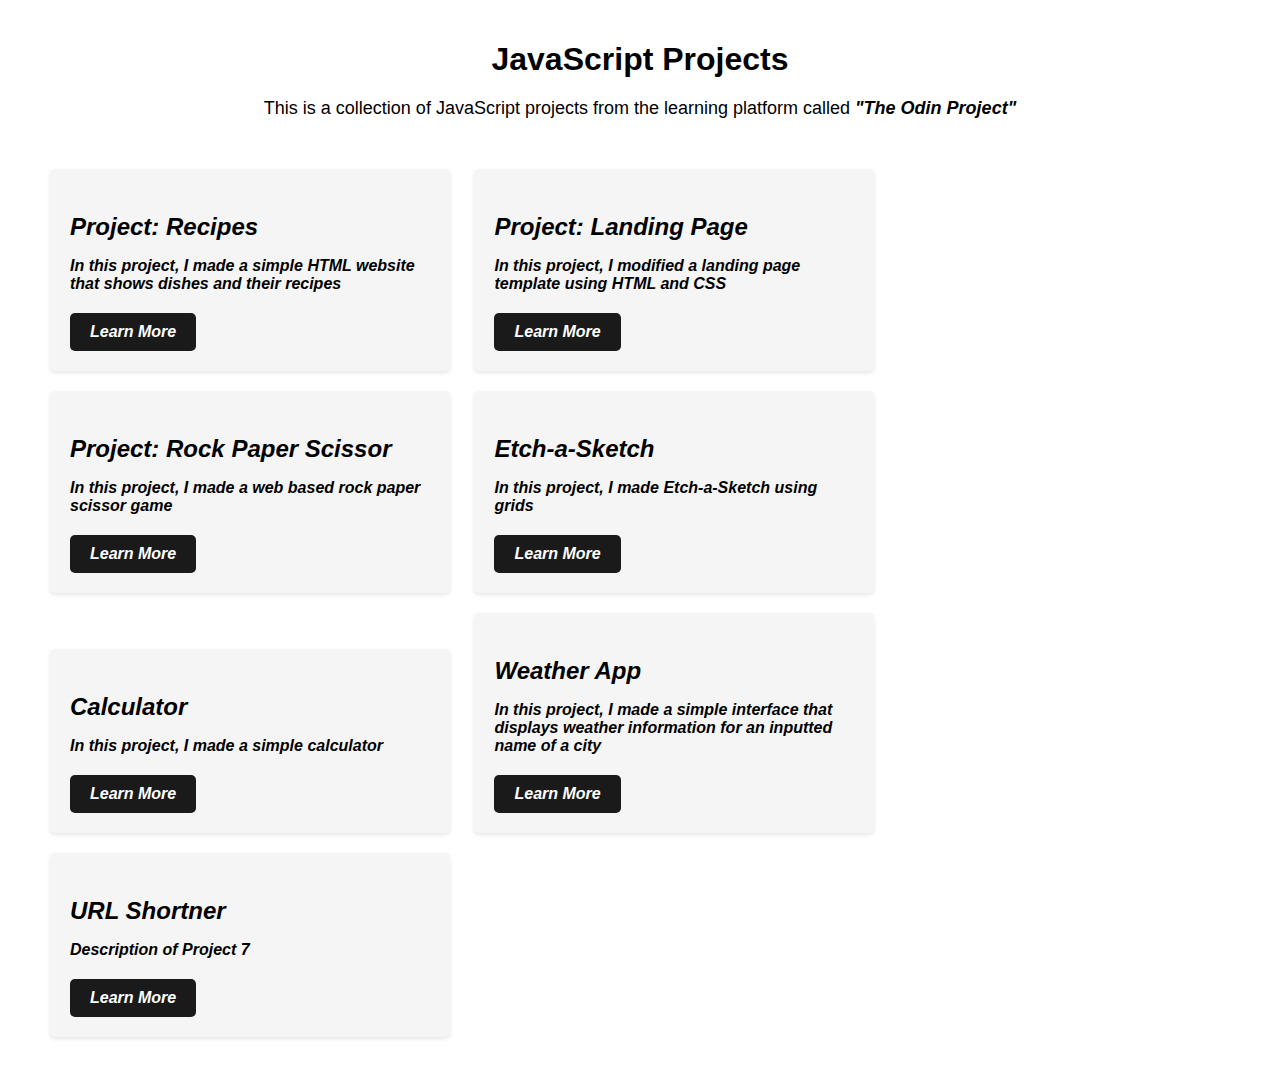
<file: index.html>
<!DOCTYPE html>
<html>
<head>
  <meta charset="utf-8">
  <meta name="viewport" content="width=device-width">
  <title>Odin Project</title>
  <link rel="stylesheet" href="index.css" type="text/css">
</head>
<body>
  <div class="container">
    <h1 class="title">JavaScript Projects</h1>
    <p class="description">This is a collection of JavaScript projects from the learning platform called <b><em>"The Odin Project"<em><b></p>
    <div class="projects">
      <div class="card">
      <h3>Project: Recipes</h3>
      <p>In this project, I made a simple HTML website that shows dishes and their recipes</p>
      <a href="Recipes/index.html">Learn More</a>
    </div>
    <div class="card">
      <h3>Project: Landing Page</h3>
      <p>In this project, I modified a landing page template using HTML and CSS</p>
      <a href="Landing Page/index.html">Learn More</a>
    </div>
    <div class="card">
      <h3>Project: Rock Paper Scissor</h3>
      <p>In this project, I made a web based rock paper scissor game</p>
      <a href="Rock Paper Scissors/rockpaperscissor.html">Learn More</a>
    </div>
    <div class="card">
      <h3>Etch-a-Sketch</h3>
      <p>In this project, I made Etch-a-Sketch using grids</p>
      <a href="Etch-a-Sketch/index.html">Learn More</a>
    </div>
    <div class="card">
      <h3>Calculator</h3>
      <p>In this project, I made a simple calculator</p>
      <a href="calcuator/calculator.html">Learn More</a>
    </div>
    <div class="card">
      <h3>Weather App</h3>
      <p>In this project, I made a simple interface that displays weather information for an inputted name of a city</p>
      <a href="Weather App/index.html">Learn More</a>
    </div>
    <div class="card">
      <h3>URL Shortner</h3>
      <p>Description of Project 7</p>
      <a href="URL Shortner/index.html">Learn More</a>
    </div>
    </div>
  </div>
</body>
</html>
</file>
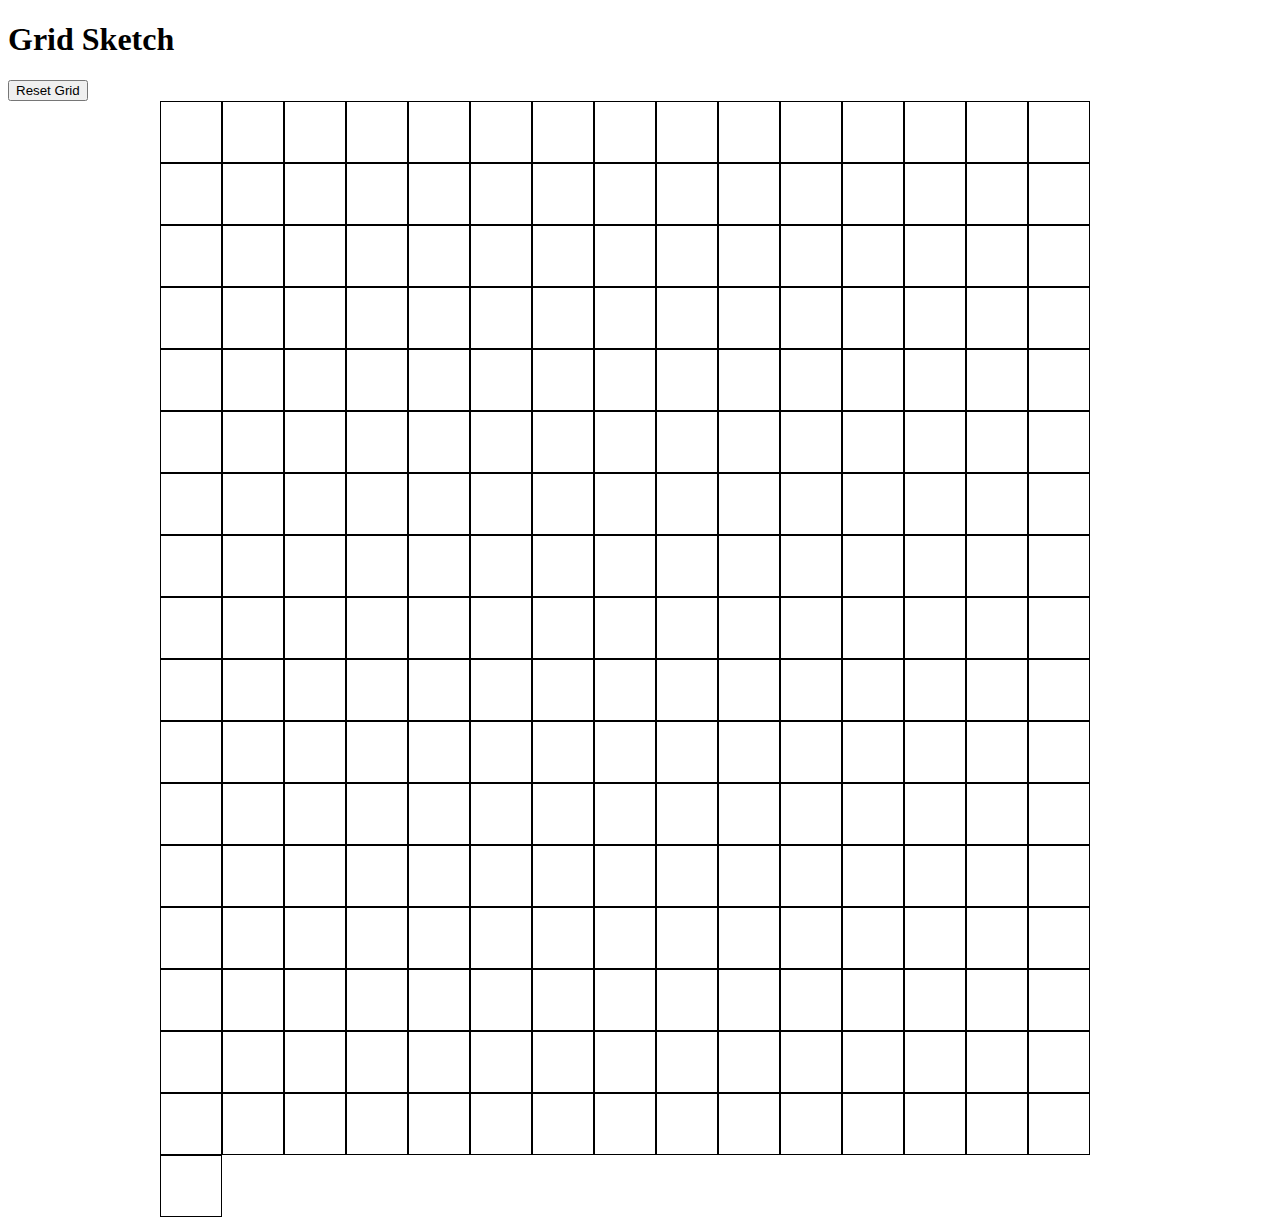
<file: etch-a-sketch/index.html>
<!DOCTYPE html>
<html lang="en">

<head>
  <meta charset="UTF-8">
  <meta name="viewport" content="width=device-width, initial-scale=1.0">
  <title>Grid Sketch</title>
  <link rel="stylesheet" href="styles.css">
</head>

<body>
  <h1>Grid Sketch</h1>

  <button id="resetButton">Reset Grid</button>
  <div id="container"></div>

  <script src="main.js"></script>
</body>

</html>
</file>
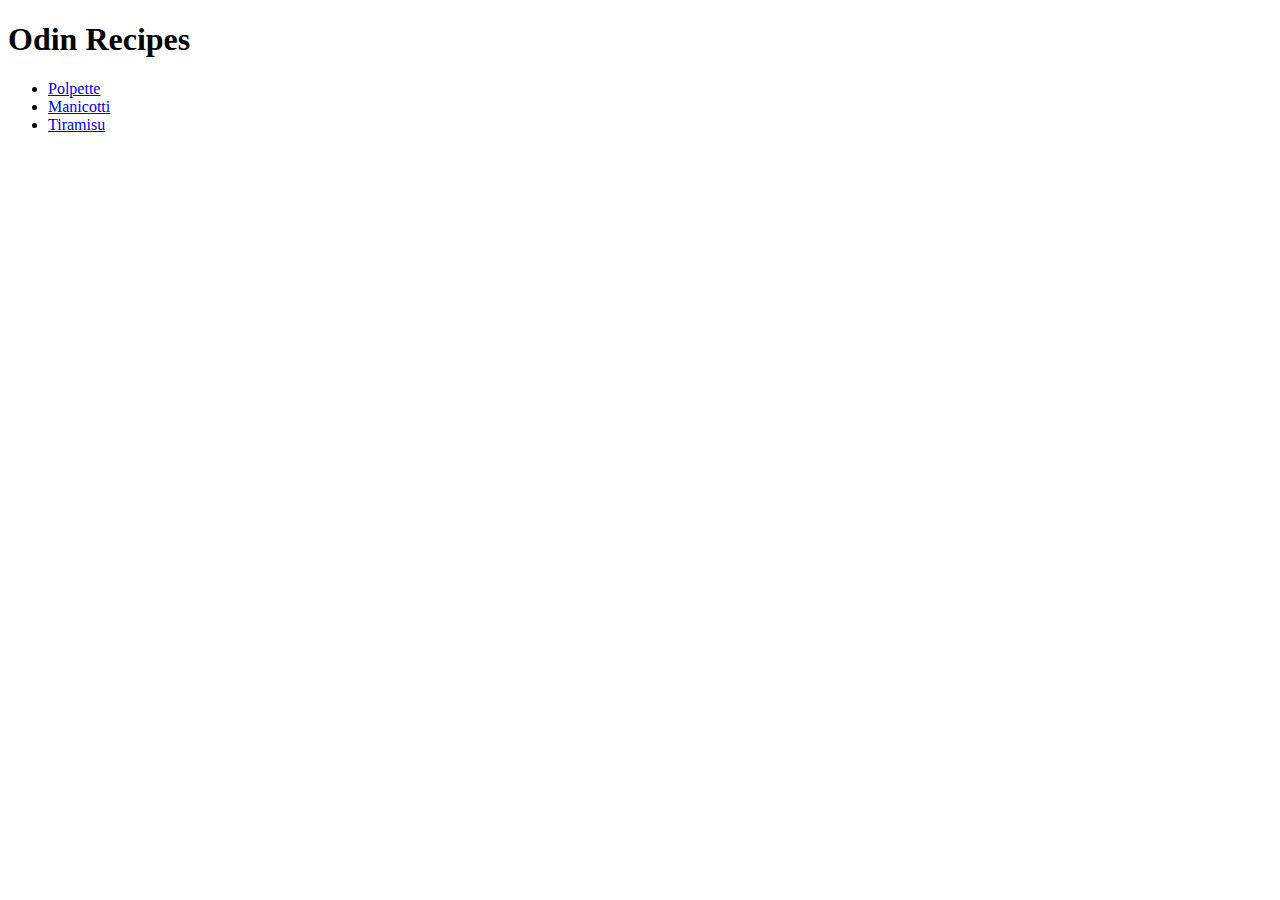
<file: Recipes/index.html>
<!DOCTYPE html>
<html lang="en">
	<head>
		<meta charset="utf-8">
		<title>Odin Recipes</title>
	</head>
	<body>
		<h1>Odin Recipes</h1>
		<ul>
			<li><a href="recipes/polpette.html">Polpette</a></li>
			<li><a href="recipes/manicotti.html">Manicotti</a></li>
			<li><a href="recipes/tiramisu.html">Tiramisu</a></li>
		</ul>
	</body>
</html>
</file>
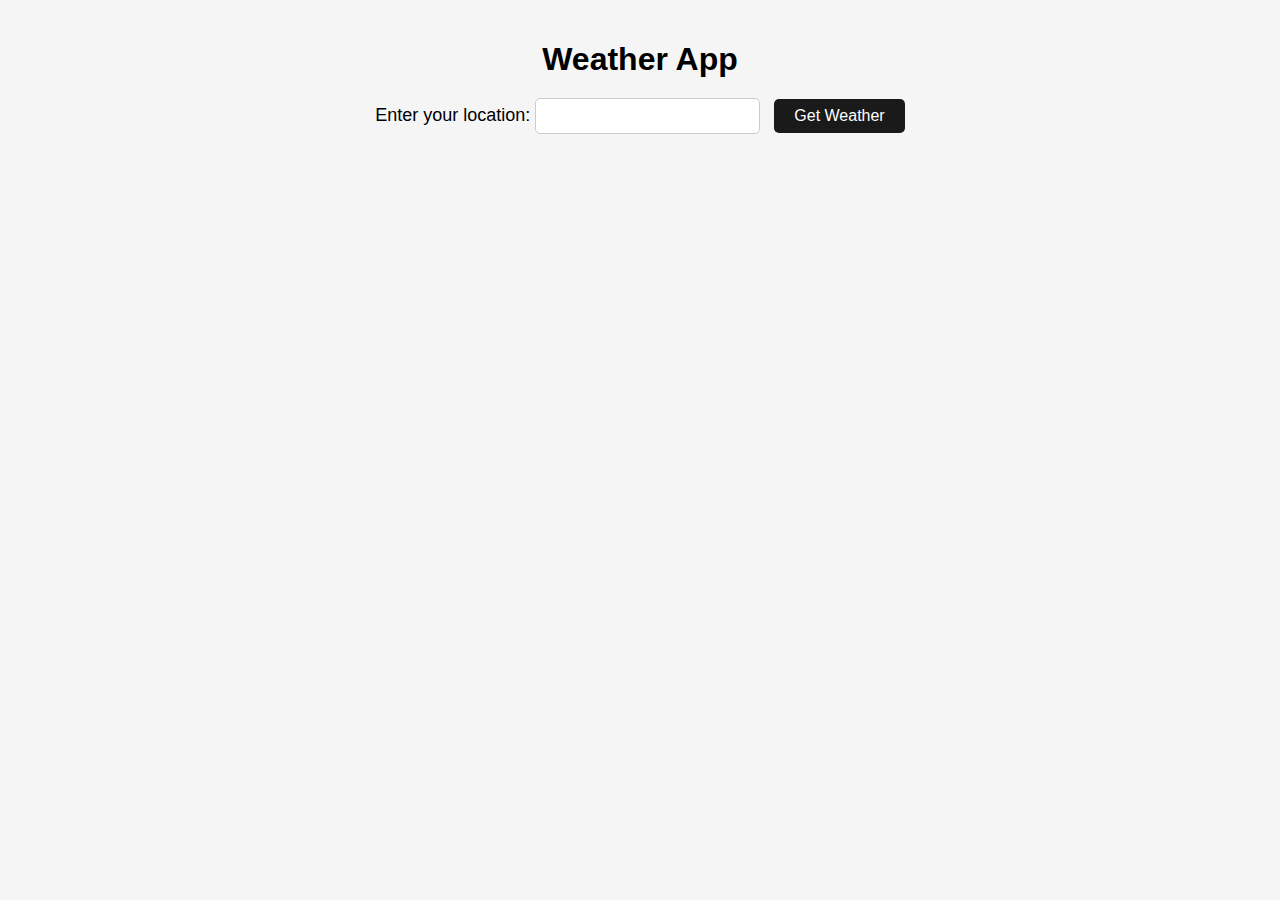
<file: Weather App/index.html>
<!DOCTYPE html>
<html>
<head>
  <meta charset="utf-8">
  <meta name="viewport" content="width=device-width">
  <title>Weather App</title>
  <link rel="stylesheet" href="index.css" type="text/css">
</head>
<body>
  <div class="container">
    <h1>Weather App</h1>
    <form id="weatherForm">
      <label for="location">Enter your location:</label>
      <input type="text" id="location" required>
      <button type="submit">Get Weather</button>
    </form>
    <div id="weatherInfo"></div>
  </div>
  <script src="index.js"></script>
</body>
</html>
</file>
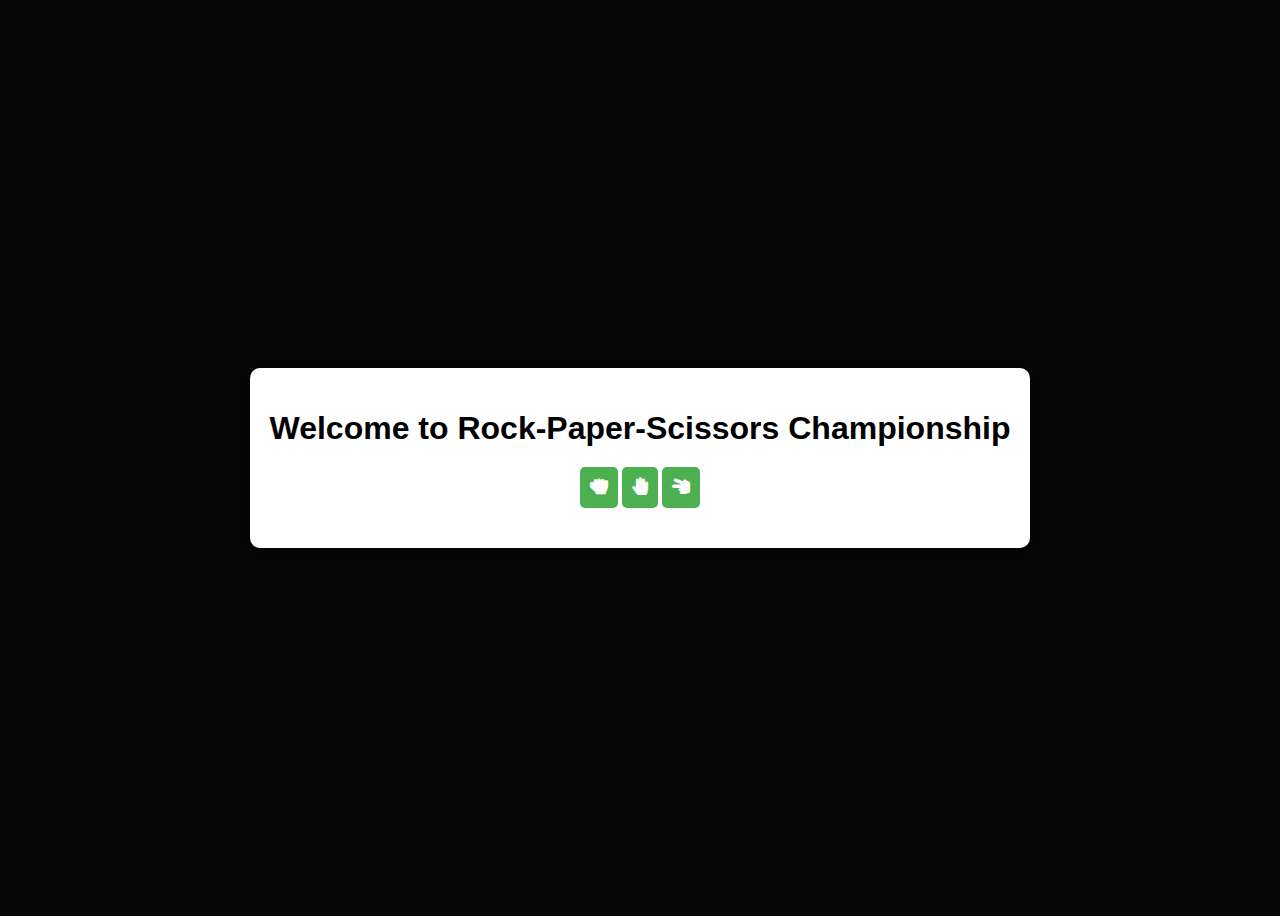
<file: rockpaperscissor.html>
<!DOCTYPE html>
<html>

<head>
  <meta charset="utf-8">
  <meta name="viewport" content="width=device-width">
  <title>JavaScript</title>
  <link rel="stylesheet" href="https://cdnjs.cloudflare.com/ajax/libs/font-awesome/5.15.3/css/all.min.css">

  <link href="rockpaperscissor.css" rel="stylesheet" type="text/css" />
</head>

<body>
  <div class="game-container">
    <h1>Welcome to Rock-Paper-Scissors Championship</h1>
    <div class="buttons">
      <button id="rock"><i class="fas fa-hand-rock"></i></button>
      <button id="paper"><i class="fas fa-hand-paper"></i></button>
      <button id="scissors"><i class="fas fa-hand-scissors"></i></button>
    </div>
    <div id="result"></div>
    <div id="score"></div>
  </div>
  <script src="rockpaperscissor.js"></script>

</body>

</html>
</file>
<file: index.css>
body {
    font-family: Arial, sans-serif;
    margin: 0;
    padding: 0;
  }
  
  .container {
    max-width: 1200px;
    margin: 0 auto;
    padding: 20px;
  }
  
  .title {
    text-align: center;
    font-size: 32px;
    margin-bottom: 20px;
  }
  
  .description {
    text-align: center;
    font-size: 18px;
    margin-bottom: 40px;
  }
  .projects {
    align-items: center;
  }
  .card {
    display: inline-block;
    width: 30%;
    margin: 10px;
    padding: 20px;
    background-color: #f5f5f5;
    border-radius: 5px;
    box-shadow: 0 2px 4px rgba(0, 0, 0, 0.1);
    
  }
  
  .card h3 {
    font-size: 24px;
    margin-bottom: 10px;
  }
  
  .card p {
    font-size: 16px;
    margin-bottom: 20px;
  }
  
  .card a {
    display: inline-block;
    padding: 10px 20px;
    background-color: #1a1a1a;
    color: #ffffff;
    text-decoration: none;
    border-radius: 5px;
  }
  
  .card a:hover {
    background-color: #363636;
  }
  
  @media screen and (max-width: 768px) {
    .card {
      width: 48%;
    }
  }
</file>
<file: etch-a-sketch/styles.css>
#container {
    display: flex;
    flex-wrap: wrap;
    width: 960px;
    margin: 0 auto;
  }
  
  .square {
    width: calc(960px / 16);
    height: calc(960px / 16);
    border: 1px solid black;
  }
  
  .square:hover {
    background-color: black;
  }
</file>
<file: Weather App/index.css>
body {
    font-family: 'Lucida Sans', 'Lucida Sans Regular', 'Lucida Grande', 'Lucida Sans Unicode', Geneva, Verdana, sans-serif;
    background-color: #f5f5f5;
    margin: 0;
    padding: 0;
  }
  
  .container {
    max-width: 800px;
    margin: 0 auto;
    padding: 20px;
    text-align: center;
  }
  
  h1 {
    margin-bottom: 20px;
  }
  
  form {
    margin-bottom: 20px;
  }
  
  label {
    font-size: 18px;
  }
  
  input[type="text"] {
    padding: 8px;
    font-size: 16px;
    border: 1px solid #ccc;
    border-radius: 5px;
    margin-right: 10px;
  }
  
  button {
    padding: 8px 20px;
    font-size: 16px;
    background-color: #1a1a1a;
    color: #ffffff;
    border: none;
    border-radius: 5px;
    cursor: pointer;
  }
  
  button:hover {
    background-color: #363636;
  }
  
  #weatherInfo {
    font-size: 18px;
  }
</file>
<file: rockpaperscissor.css>
body {
      background-color: #060606;
      display: flex;
      justify-content: center;
      align-items: center;
      height: 100vh;
      font-family: Arial, sans-serif;
    }

    .game-container {
      background-color: #fff;
      padding: 20px;
      border-radius: 10px;
      box-shadow: 0 2px 6px rgba(0, 0, 0, 0.2);
      display: flex;
      flex-direction: column;
      align-items: center;
      text-align: center;
    }

    h1 {
      margin-bottom: 20px;
    }

    .buttons button {
      padding: 10px;
      font-size: 18px;
      background-color: #4CAF50;
      color: #fff;
      border: none;
      border-radius: 5px;
      cursor: pointer;
      transition: background-color 0.3s ease;
    }

    .buttons button:hover {
      background-color: #45a049;
    }

    #result {
      font-size: 20px;
      margin-bottom: 20px;
    }

    #score {
      font-size: 18px;
    }
</file>
